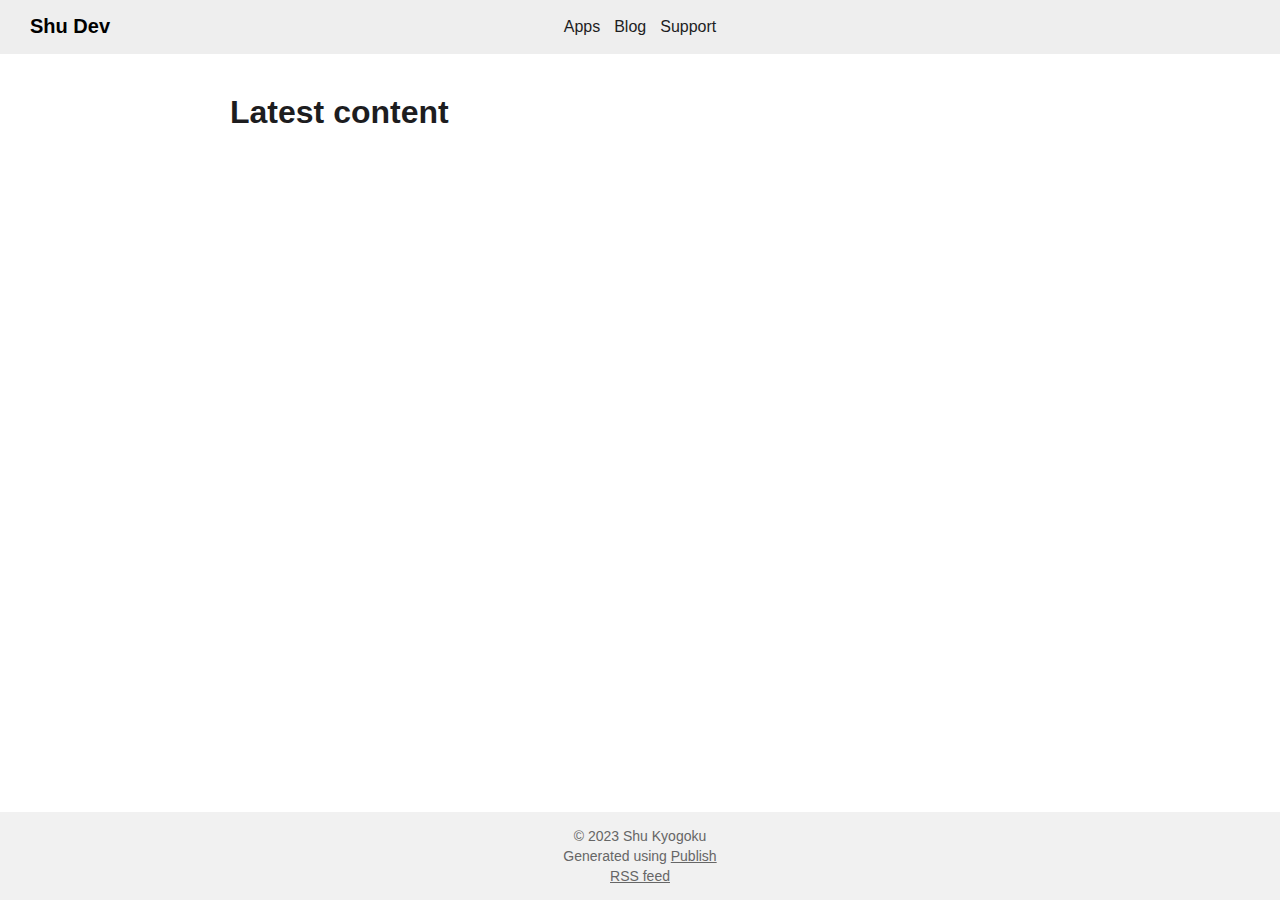
<file: index.html>
<!DOCTYPE html><html lang="en"><head><meta charset="UTF-8"/><meta property="og:site_name" content="Shu Dev"/><link rel="canonical" href="https://shudev.app"/><meta name="twitter:url" content="https://shudev.app"/><meta property="og:url" content="https://shudev.app"/><title>Welcome to ShuDevSite! | Shu Dev</title><meta name="twitter:title" content="Welcome to ShuDevSite! | Shu Dev"/><meta property="og:title" content="Welcome to ShuDevSite! | Shu Dev"/><meta name="description" content="Shu developer site"/><meta name="twitter:description" content="Shu developer site"/><meta property="og:description" content="Shu developer site"/><meta name="twitter:card" content="summary"/><link rel="stylesheet" href="/styles.css" type="text/css"/><script src="/script.js"></script><meta name="viewport" content="width=device-width, initial-scale=1.0"/><link rel="shortcut icon" href="/images/favicon.png" type="image/png"/><link rel="alternate" href="/feed.rss" type="application/rss+xml" title="Subscribe to Shu Dev"/></head><body><header><a href="/" class="site-name">Shu Dev</a><nav><ul><li><a href="/apps">Apps</a></li><li><a href="/blog">Blog</a></li><li><a href="/support">Support</a></li></ul></nav></header><div class="wrapper"><h1>Latest content</h1><ul class="post-item-list"></ul></div><footer><p>© 2023 Shu Kyogoku</p><p>Generated using <a href="https://github.com/johnsundell/publish">Publish</a></p><p><a href="/feed.rss">RSS feed</a></p></footer></body></html>
</file>
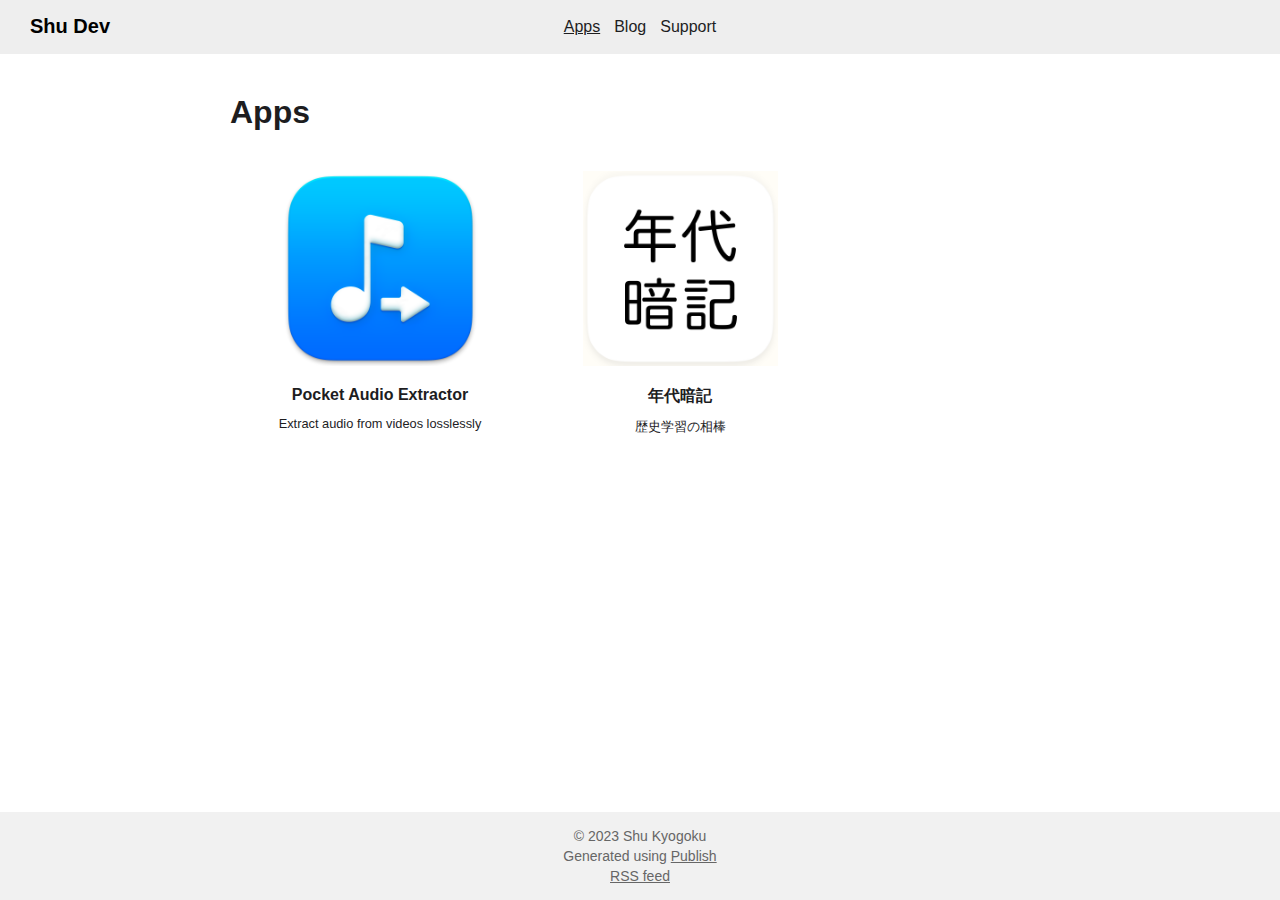
<file: apps/index.html>
<!DOCTYPE html><html lang="en"><head><meta charset="UTF-8"/><meta property="og:site_name" content="Shu Dev"/><link rel="canonical" href="https://shudev.app/apps"/><meta name="twitter:url" content="https://shudev.app/apps"/><meta property="og:url" content="https://shudev.app/apps"/><title>Apps | Shu Dev</title><meta name="twitter:title" content="Apps | Shu Dev"/><meta property="og:title" content="Apps | Shu Dev"/><meta name="description" content="Shu developer site"/><meta name="twitter:description" content="Shu developer site"/><meta property="og:description" content="Shu developer site"/><meta name="twitter:card" content="summary"/><link rel="stylesheet" href="/styles.css" type="text/css"/><script src="/script.js"></script><meta name="viewport" content="width=device-width, initial-scale=1.0"/><link rel="shortcut icon" href="/images/favicon.png" type="image/png"/><link rel="alternate" href="/feed.rss" type="application/rss+xml" title="Subscribe to Shu Dev"/></head><body><header><a href="/" class="site-name">Shu Dev</a><nav><ul><li><a href="/apps" class="selected">Apps</a></li><li><a href="/blog">Blog</a></li><li><a href="/support">Support</a></li></ul></nav></header><div class="wrapper"><h1>Apps</h1><ul class="product-item-list"><li><a href="/apps/pocketaudioextractor"><div class="product-item-container"><img src="/Icons/pocket_audio_extractor.png" alt="App Icon"/><h1>Pocket Audio Extractor</h1><p>Extract audio from videos losslessly</p></div></a></li><li><a href="/apps/epoch"><div class="product-item-container"><img src="/Icons/epoch.png" alt="App Icon"/><h1>年代暗記</h1><p>歴史学習の相棒</p></div></a></li></ul></div><footer><p>© 2023 Shu Kyogoku</p><p>Generated using <a href="https://github.com/johnsundell/publish">Publish</a></p><p><a href="/feed.rss">RSS feed</a></p></footer></body></html>
</file>
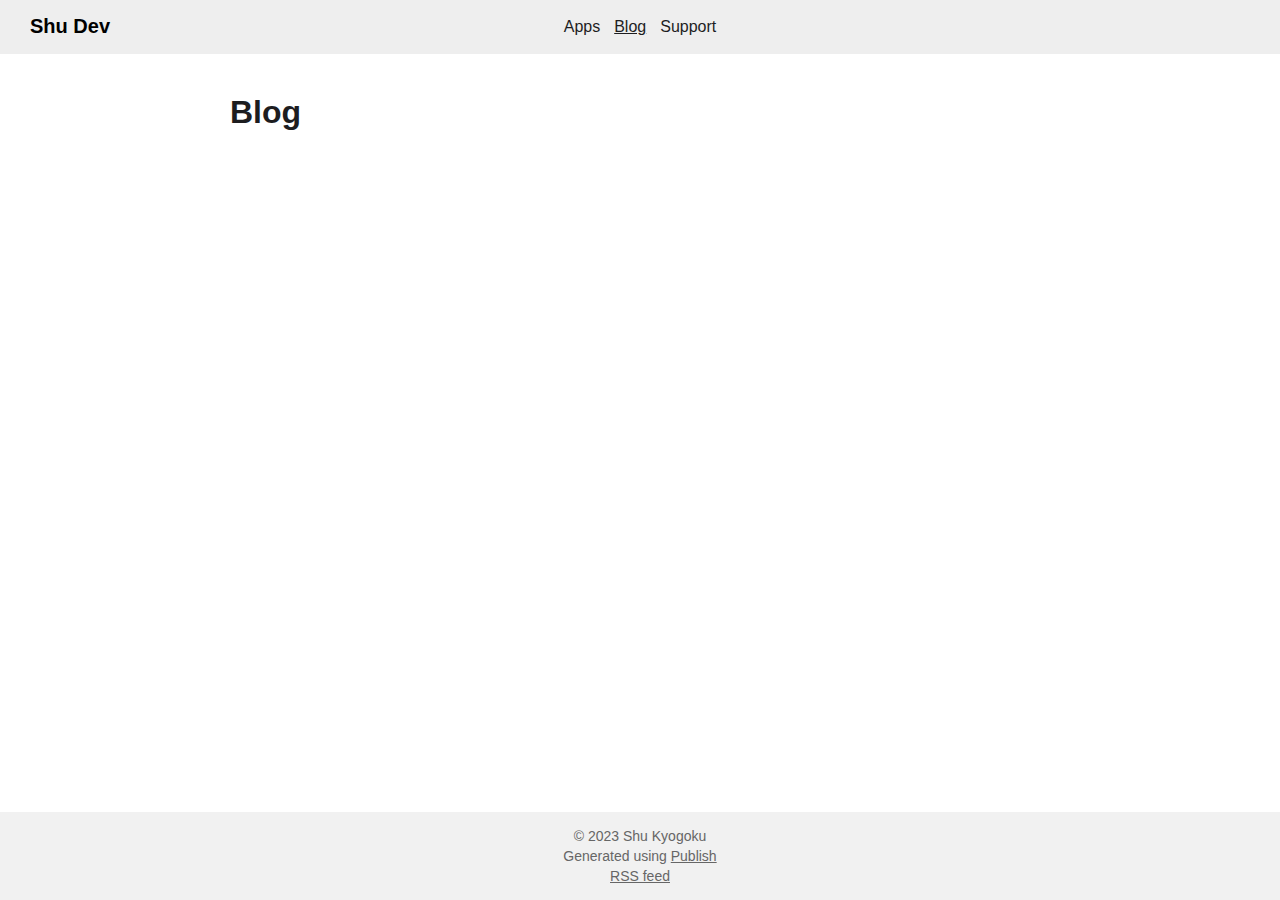
<file: blog/index.html>
<!DOCTYPE html><html lang="en"><head><meta charset="UTF-8"/><meta property="og:site_name" content="Shu Dev"/><link rel="canonical" href="https://shudev.app/blog"/><meta name="twitter:url" content="https://shudev.app/blog"/><meta property="og:url" content="https://shudev.app/blog"/><title>Blog | Shu Dev</title><meta name="twitter:title" content="Blog | Shu Dev"/><meta property="og:title" content="Blog | Shu Dev"/><meta name="description" content="Shu developer site"/><meta name="twitter:description" content="Shu developer site"/><meta property="og:description" content="Shu developer site"/><meta name="twitter:card" content="summary"/><link rel="stylesheet" href="/styles.css" type="text/css"/><script src="/script.js"></script><meta name="viewport" content="width=device-width, initial-scale=1.0"/><link rel="shortcut icon" href="/images/favicon.png" type="image/png"/><link rel="alternate" href="/feed.rss" type="application/rss+xml" title="Subscribe to Shu Dev"/></head><body><header><a href="/" class="site-name">Shu Dev</a><nav><ul><li><a href="/apps">Apps</a></li><li><a href="/blog" class="selected">Blog</a></li><li><a href="/support">Support</a></li></ul></nav></header><div class="wrapper"><h1>Blog</h1><ul class="post-item-list"></ul></div><footer><p>© 2023 Shu Kyogoku</p><p>Generated using <a href="https://github.com/johnsundell/publish">Publish</a></p><p><a href="/feed.rss">RSS feed</a></p></footer></body></html>
</file>
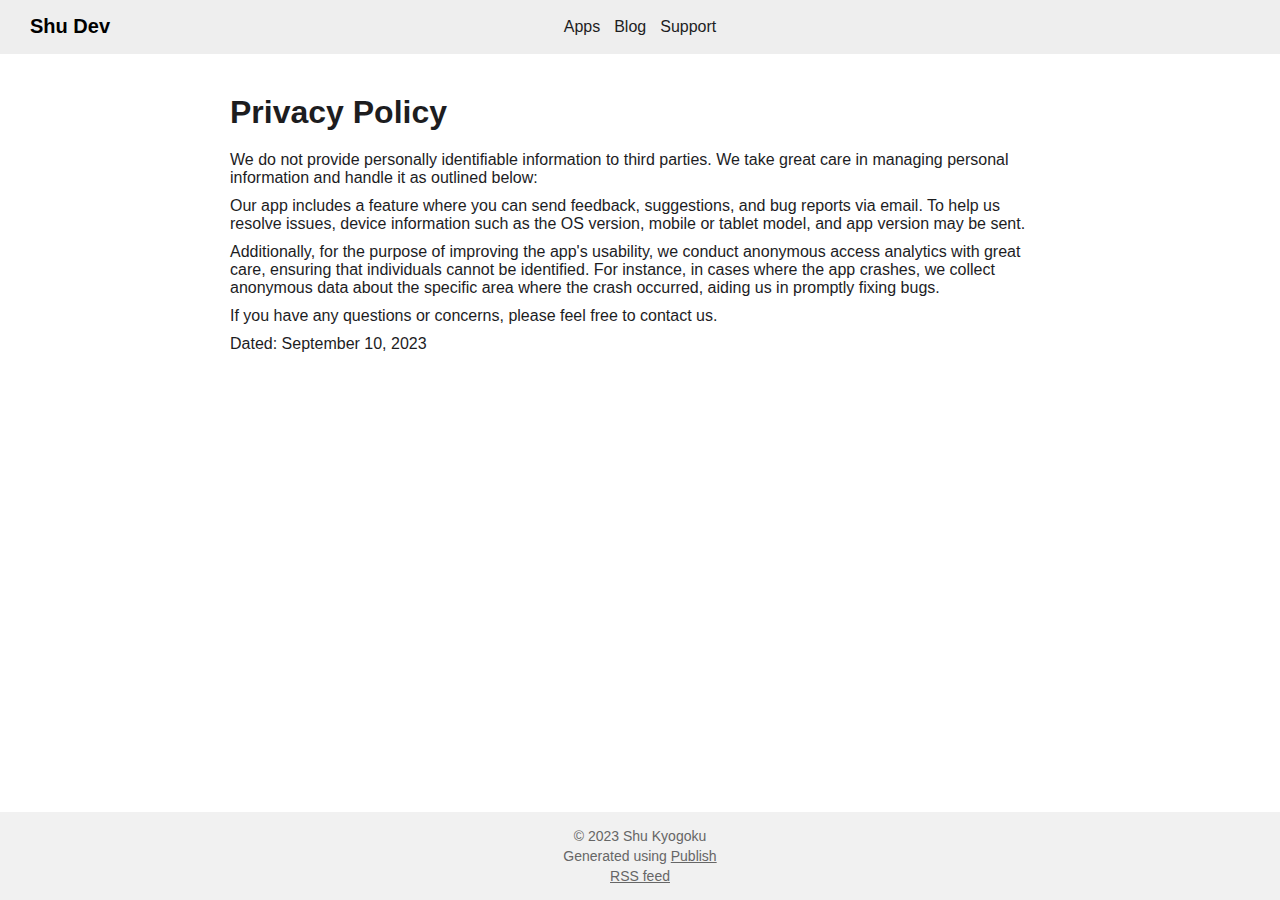
<file: privacypolicy/index.html>
<!DOCTYPE html><html lang="en"><head><meta charset="UTF-8"/><meta property="og:site_name" content="Shu Dev"/><link rel="canonical" href="https://shudev.app/privacypolicy"/><meta name="twitter:url" content="https://shudev.app/privacypolicy"/><meta property="og:url" content="https://shudev.app/privacypolicy"/><title>Privacy Policy | Shu Dev</title><meta name="twitter:title" content="Privacy Policy | Shu Dev"/><meta property="og:title" content="Privacy Policy | Shu Dev"/><meta name="description" content="Shu developer site"/><meta name="twitter:description" content="Shu developer site"/><meta property="og:description" content="Shu developer site"/><meta name="twitter:card" content="summary"/><link rel="stylesheet" href="/styles.css" type="text/css"/><script src="/script.js"></script><meta name="viewport" content="width=device-width, initial-scale=1.0"/><link rel="shortcut icon" href="/images/favicon.png" type="image/png"/><link rel="alternate" href="/feed.rss" type="application/rss+xml" title="Subscribe to Shu Dev"/></head><body><header><a href="/" class="site-name">Shu Dev</a><nav><ul><li><a href="/apps">Apps</a></li><li><a href="/blog">Blog</a></li><li><a href="/support">Support</a></li></ul></nav></header><div class="wrapper"><h1>Privacy Policy</h1><p>We do not provide personally identifiable information to third parties. We take great care in managing personal information and handle it as outlined below:</p><p>Our app includes a feature where you can send feedback, suggestions, and bug reports via email. To help us resolve issues, device information such as the OS version, mobile or tablet model, and app version may be sent.</p><p>Additionally, for the purpose of improving the app's usability, we conduct anonymous access analytics with great care, ensuring that individuals cannot be identified. For instance, in cases where the app crashes, we collect anonymous data about the specific area where the crash occurred, aiding us in promptly fixing bugs.</p><p>If you have any questions or concerns, please feel free to contact us.</p><p>Dated: September 10, 2023</p></div><footer><p>© 2023 Shu Kyogoku</p><p>Generated using <a href="https://github.com/johnsundell/publish">Publish</a></p><p><a href="/feed.rss">RSS feed</a></p></footer></body></html>
</file>
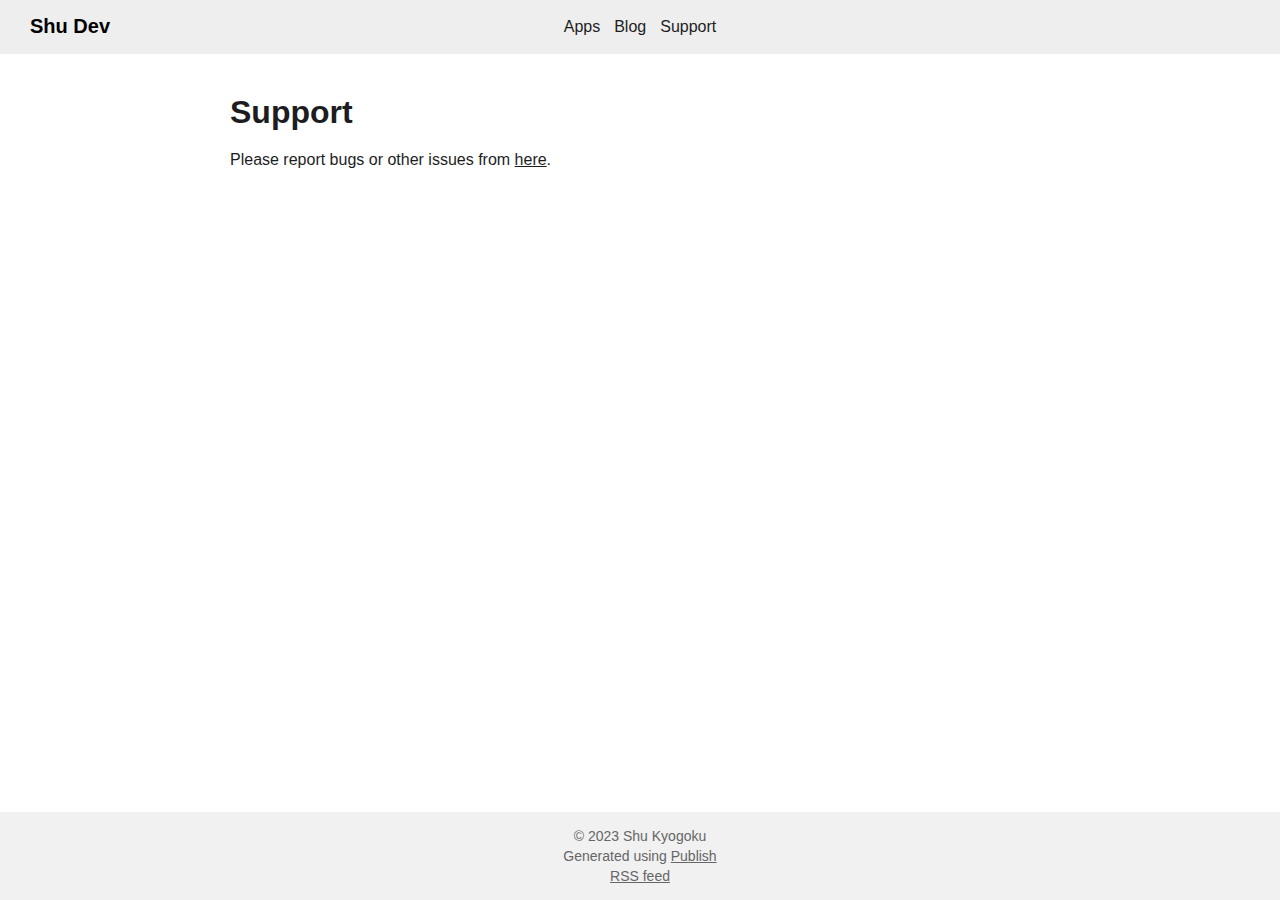
<file: support/index.html>
<!DOCTYPE html><html lang="en"><head><meta charset="UTF-8"/><meta property="og:site_name" content="Shu Dev"/><link rel="canonical" href="https://shudev.app/support"/><meta name="twitter:url" content="https://shudev.app/support"/><meta property="og:url" content="https://shudev.app/support"/><title>Support | Shu Dev</title><meta name="twitter:title" content="Support | Shu Dev"/><meta property="og:title" content="Support | Shu Dev"/><meta name="description" content="Shu developer site"/><meta name="twitter:description" content="Shu developer site"/><meta property="og:description" content="Shu developer site"/><meta name="twitter:card" content="summary"/><link rel="stylesheet" href="/styles.css" type="text/css"/><script src="/script.js"></script><meta name="viewport" content="width=device-width, initial-scale=1.0"/><link rel="shortcut icon" href="/images/favicon.png" type="image/png"/><link rel="alternate" href="/feed.rss" type="application/rss+xml" title="Subscribe to Shu Dev"/></head><body><header><a href="/" class="site-name">Shu Dev</a><nav><ul><li><a href="/apps">Apps</a></li><li><a href="/blog">Blog</a></li><li><a href="/support">Support</a></li></ul></nav></header><div class="wrapper"><h1>Support</h1><p>Please report bugs or other issues from <a href="mailto:support@shudev.app">here</a>.</p></div><footer><p>© 2023 Shu Kyogoku</p><p>Generated using <a href="https://github.com/johnsundell/publish">Publish</a></p><p><a href="/feed.rss">RSS feed</a></p></footer></body></html>
</file>
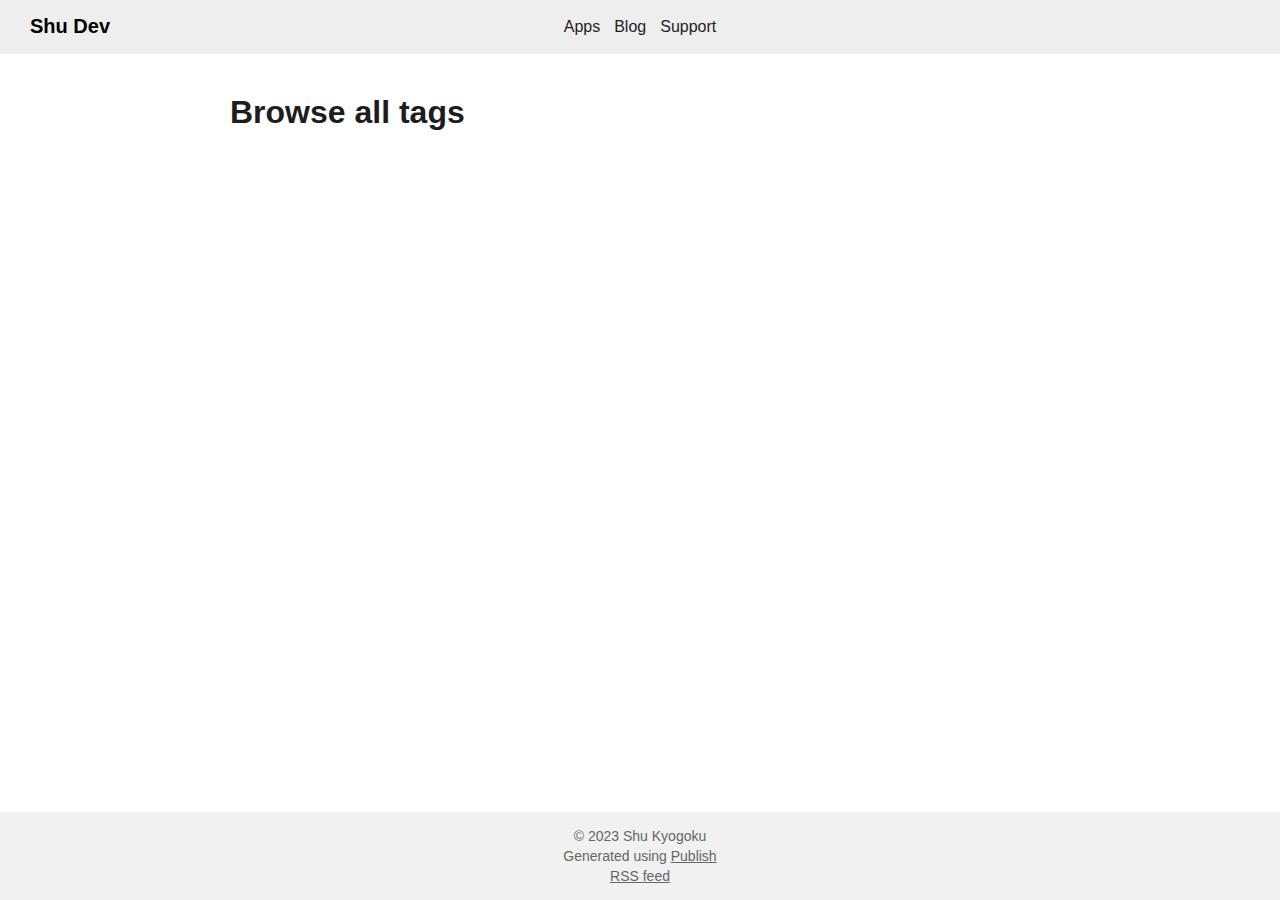
<file: tags/index.html>
<!DOCTYPE html><html lang="en"><head><meta charset="UTF-8"/><meta property="og:site_name" content="Shu Dev"/><link rel="canonical" href="https://shudev.app/tags"/><meta name="twitter:url" content="https://shudev.app/tags"/><meta property="og:url" content="https://shudev.app/tags"/><title>Shu Dev</title><meta name="twitter:title" content="Shu Dev"/><meta property="og:title" content="Shu Dev"/><meta name="description" content="Shu developer site"/><meta name="twitter:description" content="Shu developer site"/><meta property="og:description" content="Shu developer site"/><meta name="twitter:card" content="summary"/><link rel="stylesheet" href="/styles.css" type="text/css"/><script src="/script.js"></script><meta name="viewport" content="width=device-width, initial-scale=1.0"/><link rel="shortcut icon" href="/images/favicon.png" type="image/png"/><link rel="alternate" href="/feed.rss" type="application/rss+xml" title="Subscribe to Shu Dev"/></head><body><header><a href="/" class="site-name">Shu Dev</a><nav><ul><li><a href="/apps">Apps</a></li><li><a href="/blog">Blog</a></li><li><a href="/support">Support</a></li></ul></nav></header><div class="wrapper"><h1>Browse all tags</h1><ul class="all-tags"></ul></div><footer><p>© 2023 Shu Kyogoku</p><p>Generated using <a href="https://github.com/johnsundell/publish">Publish</a></p><p><a href="/feed.rss">RSS feed</a></p></footer></body></html>
</file>
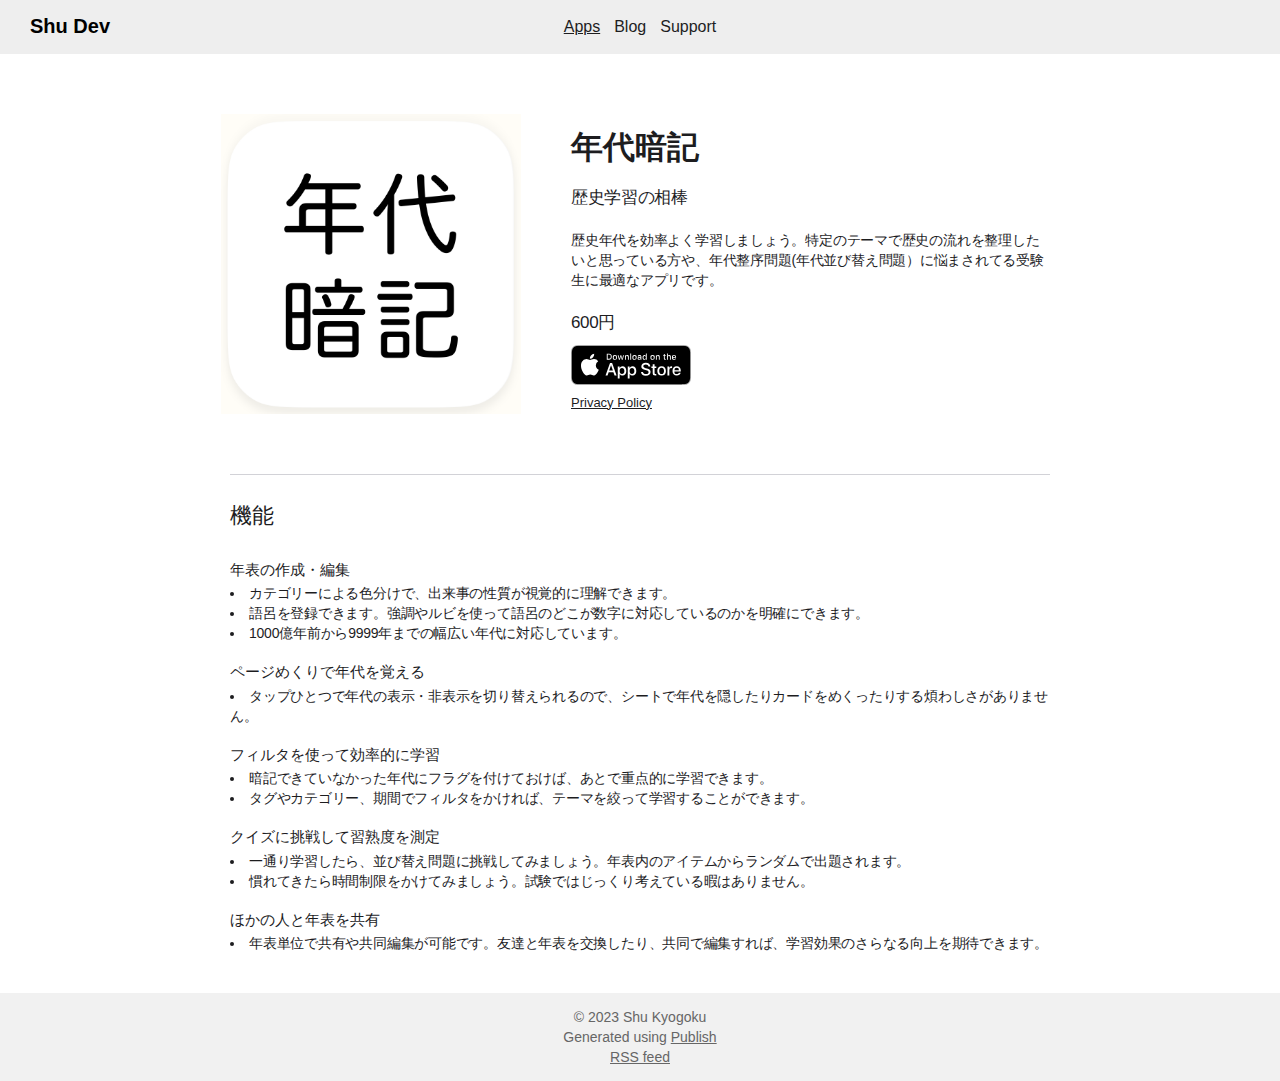
<file: apps/epoch/index.html>
<!DOCTYPE html><html lang="en"><head><meta charset="UTF-8"/><meta property="og:site_name" content="Shu Dev"/><link rel="canonical" href="https://shudev.app/apps/epoch"/><meta name="twitter:url" content="https://shudev.app/apps/epoch"/><meta property="og:url" content="https://shudev.app/apps/epoch"/><title>機能 | Shu Dev</title><meta name="twitter:title" content="機能 | Shu Dev"/><meta property="og:title" content="機能 | Shu Dev"/><meta name="description" content="Shu developer site"/><meta name="twitter:description" content="Shu developer site"/><meta property="og:description" content="Shu developer site"/><meta name="twitter:card" content="summary"/><link rel="stylesheet" href="/styles.css" type="text/css"/><script src="/script.js"></script><meta name="viewport" content="width=device-width, initial-scale=1.0"/><link rel="shortcut icon" href="/images/favicon.png" type="image/png"/><link rel="alternate" href="/feed.rss" type="application/rss+xml" title="Subscribe to Shu Dev"/></head><body><header><a href="/" class="site-name">Shu Dev</a><nav><ul><li><a href="/apps" class="selected">Apps</a></li><li><a href="/blog">Blog</a></li><li><a href="/support">Support</a></li></ul></nav></header><div class="wrapper"><div class="product-topper"><img src="/Icons/epoch.png" alt="App Icon" class="product-icon"/><div class="product-topper-textarea"><h1 class="product-title">年代暗記</h1><h3 class="product-subtitle">歴史学習の相棒</h3><p class="product-description">歴史年代を効率よく学習しましょう。特定のテーマで歴史の流れを整理したいと思っている方や、年代整序問題(年代並び替え問題）に悩まされてる受験生に最適なアプリです。</p><p class="product-price">600円</p><a href="https://apps.apple.com/jp/app/id6470111481" class="app-store"><img src="/Apple/Download-on-the-App-Store/US/Download_on_App_Store/Black_lockup/SVG/Download_on_the_App_Store_Badge_US-UK_RGB_blk_092917.svg" alt="Download on the App Store"/></a><a href="/privacypolicy" class="product-privacypolicy">Privacy Policy</a></div></div><div class="product-content"><h1>機能</h1><h2>年表の作成・編集</h2><ul><li>カテゴリーによる色分けで、出来事の性質が視覚的に理解できます。</li><li>語呂を登録できます。強調やルビを使って語呂のどこが数字に対応しているのかを明確にできます。</li><li>1000億年前から9999年までの幅広い年代に対応しています。</li></ul><h2>ページめくりで年代を覚える</h2><ul><li>タップひとつで年代の表示・非表示を切り替えられるので、シートで年代を隠したりカードをめくったりする煩わしさがありません。</li></ul><h2>フィルタを使って効率的に学習</h2><ul><li>暗記できていなかった年代にフラグを付けておけば、あとで重点的に学習できます。</li><li>タグやカテゴリー、期間でフィルタをかければ、テーマを絞って学習することができます。</li></ul><h2>クイズに挑戦して習熟度を測定</h2><ul><li>一通り学習したら、並び替え問題に挑戦してみましょう。年表内のアイテムからランダムで出題されます。</li><li>慣れてきたら時間制限をかけてみましょう。試験ではじっくり考えている暇はありません。</li></ul><h2>ほかの人と年表を共有</h2><ul><li>年表単位で共有や共同編集が可能です。友達と年表を交換したり、共同で編集すれば、学習効果のさらなる向上を期待できます。</li></ul></div></div><footer><p>© 2023 Shu Kyogoku</p><p>Generated using <a href="https://github.com/johnsundell/publish">Publish</a></p><p><a href="/feed.rss">RSS feed</a></p></footer></body></html>
</file>
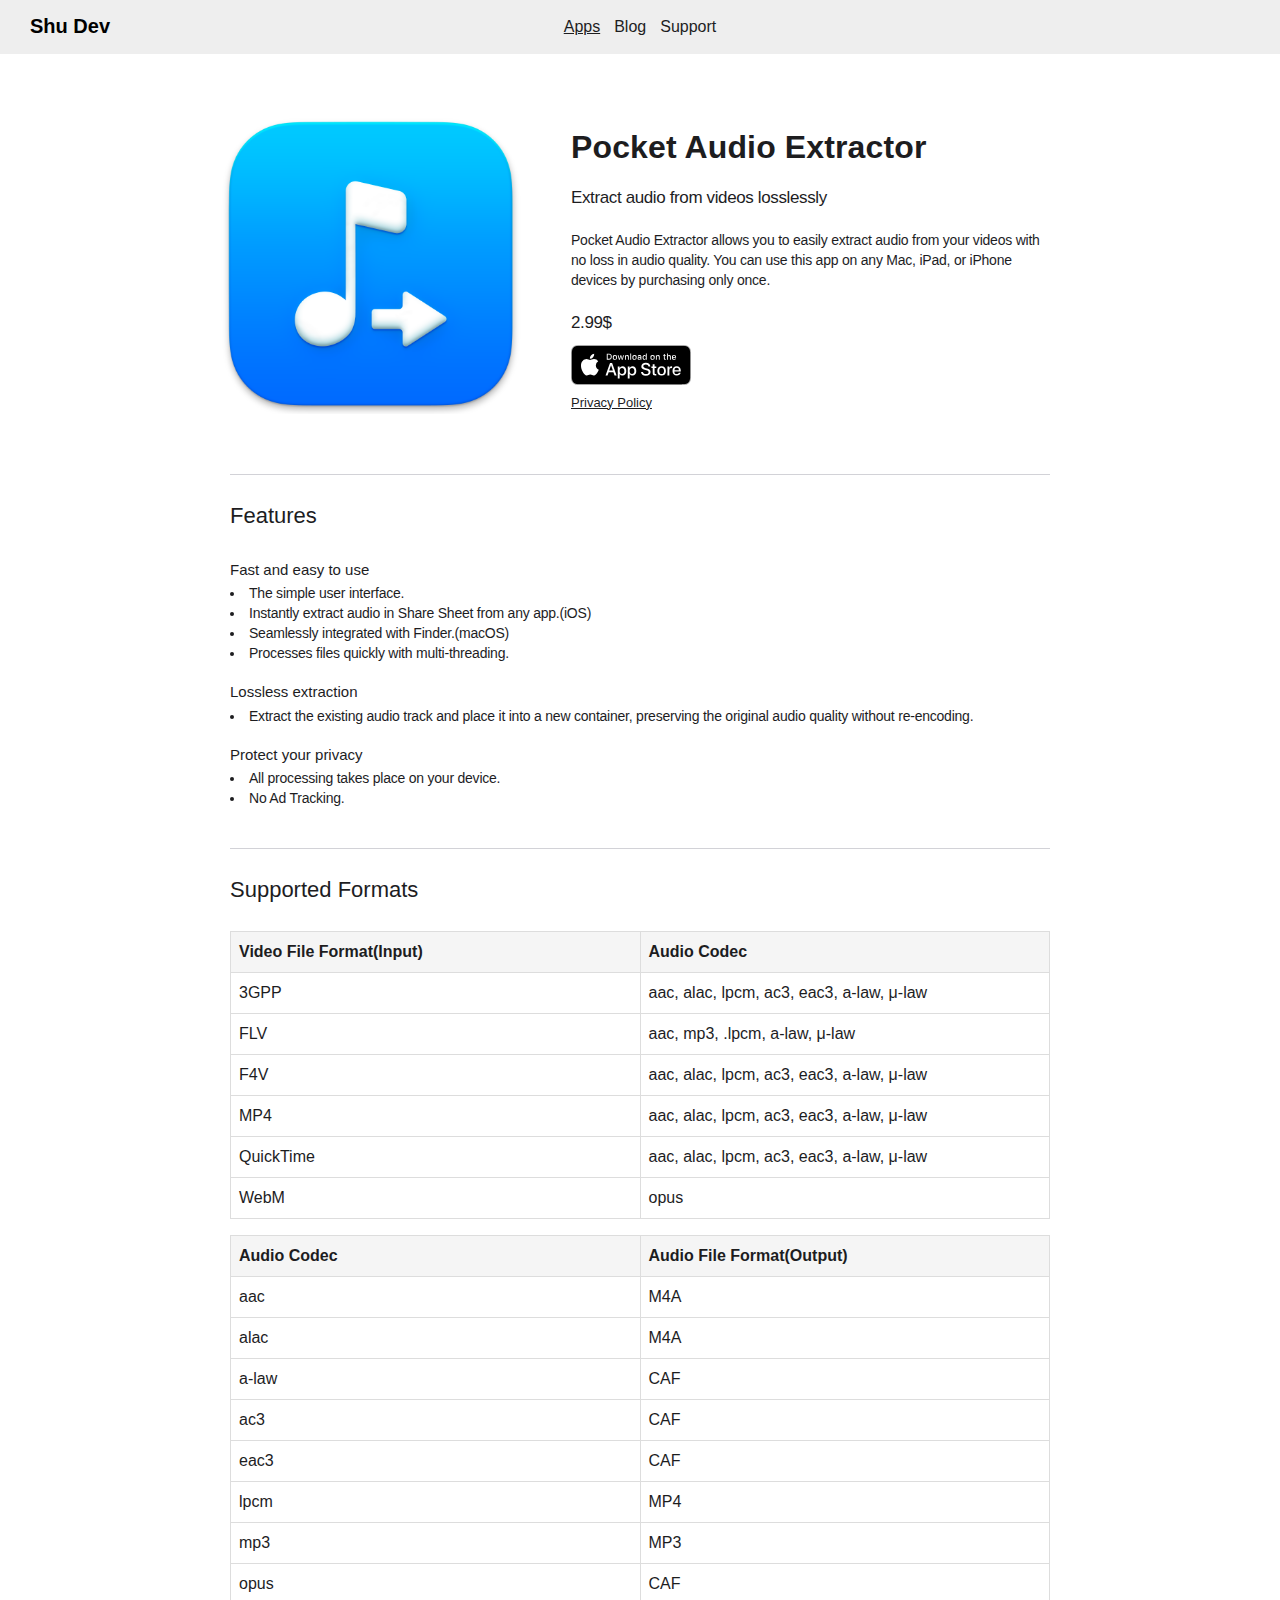
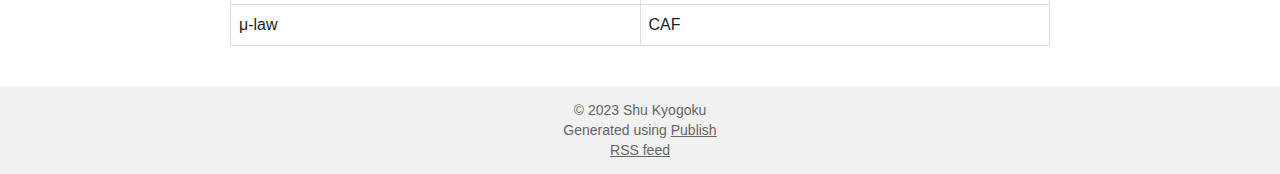
<file: apps/pocketaudioextractor/index.html>
<!DOCTYPE html><html lang="en"><head><meta charset="UTF-8"/><meta property="og:site_name" content="Shu Dev"/><link rel="canonical" href="https://shudev.app/apps/pocketaudioextractor"/><meta name="twitter:url" content="https://shudev.app/apps/pocketaudioextractor"/><meta property="og:url" content="https://shudev.app/apps/pocketaudioextractor"/><title>Features | Shu Dev</title><meta name="twitter:title" content="Features | Shu Dev"/><meta property="og:title" content="Features | Shu Dev"/><meta name="description" content="Shu developer site"/><meta name="twitter:description" content="Shu developer site"/><meta property="og:description" content="Shu developer site"/><meta name="twitter:card" content="summary"/><link rel="stylesheet" href="/styles.css" type="text/css"/><script src="/script.js"></script><meta name="viewport" content="width=device-width, initial-scale=1.0"/><link rel="shortcut icon" href="/images/favicon.png" type="image/png"/><link rel="alternate" href="/feed.rss" type="application/rss+xml" title="Subscribe to Shu Dev"/></head><body><header><a href="/" class="site-name">Shu Dev</a><nav><ul><li><a href="/apps" class="selected">Apps</a></li><li><a href="/blog">Blog</a></li><li><a href="/support">Support</a></li></ul></nav></header><div class="wrapper"><div class="product-topper"><img src="/Icons/pocket_audio_extractor.png" alt="App Icon" class="product-icon"/><div class="product-topper-textarea"><h1 class="product-title">Pocket Audio Extractor</h1><h3 class="product-subtitle">Extract audio from videos losslessly</h3><p class="product-description">Pocket Audio Extractor allows you to easily extract audio from your videos with no loss in audio quality. You can use this app on any Mac, iPad, or iPhone devices by purchasing only once.</p><p class="product-price">2.99$</p><a href="https://apps.apple.com/app/id6462839131" class="app-store"><img src="/Apple/Download-on-the-App-Store/US/Download_on_App_Store/Black_lockup/SVG/Download_on_the_App_Store_Badge_US-UK_RGB_blk_092917.svg" alt="Download on the App Store"/></a><a href="/privacypolicy" class="product-privacypolicy">Privacy Policy</a></div></div><div class="product-content"><h1>Features</h1><h2>Fast and easy to use</h2><ul><li>The simple user interface.</li><li>Instantly extract audio in Share Sheet from any app.(iOS)</li><li>Seamlessly integrated with Finder.(macOS)</li><li>Processes files quickly with multi-threading.</li></ul><h2>Lossless extraction</h2><ul><li>Extract the existing audio track and place it into a new container, preserving the original audio quality without re-encoding.</li></ul><h2>Protect your privacy</h2><ul><li>All processing takes place on your device.</li><li>No Ad Tracking.</li></ul><h1>Supported Formats</h1><table><thead><tr><th align="left">Video File Format(Input)</th><th align="left">Audio Codec</th></tr></thead><tbody><tr><td align="left">3GPP</td><td align="left">aac, alac, lpcm, ac3, eac3, a-law, μ-law</td></tr><tr><td align="left">FLV</td><td align="left">aac, mp3, .lpcm, a-law, μ-law</td></tr><tr><td align="left">F4V</td><td align="left">aac, alac, lpcm, ac3, eac3, a-law, μ-law</td></tr><tr><td align="left">MP4</td><td align="left">aac, alac, lpcm, ac3, eac3, a-law, μ-law</td></tr><tr><td align="left">QuickTime</td><td align="left">aac, alac, lpcm, ac3, eac3, a-law, μ-law</td></tr><tr><td align="left">WebM</td><td align="left">opus</td></tr></tbody></table><table><thead><tr><th align="left">Audio Codec</th><th align="left">Audio File Format(Output)</th></tr></thead><tbody><tr><td align="left">aac</td><td align="left">M4A</td></tr><tr><td align="left">alac</td><td align="left">M4A</td></tr><tr><td align="left">a-law</td><td align="left">CAF</td></tr><tr><td align="left">ac3</td><td align="left">CAF</td></tr><tr><td align="left">eac3</td><td align="left">CAF</td></tr><tr><td align="left">lpcm</td><td align="left">MP4</td></tr><tr><td align="left">mp3</td><td align="left">MP3</td></tr><tr><td align="left">opus</td><td align="left">CAF</td></tr><tr><td align="left">μ-law</td><td align="left">CAF</td></tr></tbody></table></div></div><footer><p>© 2023 Shu Kyogoku</p><p>Generated using <a href="https://github.com/johnsundell/publish">Publish</a></p><p><a href="/feed.rss">RSS feed</a></p></footer></body></html>
</file>
<file: styles.css>
/**
*  Publish Foundation theme
*  Copyright (c) John Sundell 2019
*  MIT license, see LICENSE file for details
*/

* {
    margin: 0;
    padding: 0;
    box-sizing: border-box;
}

body {
    background: #fff;
    color: #1d1d1f;
    font-family: SF Pro Text, -apple-system, BlinkMacSystemFont, Helvetica Neue, Helvetica,Arial, sans-serif;
    display: flex;
    flex-direction: column;
    min-height: 100vh;
}

.wrapper {
    max-width: 900px;
    margin-left: auto;
    margin-right: auto;
    padding: 40px;
    text-align: left;
    width: 100%;
}

header {
    padding-top: 15px;
    padding-bottom: 15px;
    background-color: #eee;
    display: flex;
    flex-direction: row;
    justify-content: center;
}


header a {
    text-decoration: none;
}

header .bar {
    width: 20px;
    height: 2px;
    background-color: #333;
    margin: 4.5px 0;
}

header .site-name {
    position: absolute;
    left: 0;
    margin-left: 30px;
    font-size: 20px;
    color: #000;
    font-weight: 600;
    font-family: SF Pro Display, -apple-system, BlinkMacSystemFont, Helvetica Neue, Helvetica, Arial, sans-serif;
}

nav {
    position: relative;
    flex-direction: column;
    background-color: #eee;
    margin-left: calc(100vw - 100%); /* Add scroll bar width offset. */
}

header.active {
    position: sticky;
}

nav ul {
    display: flex;
    flex-direction: row;
}

nav li {
    display: inline-block;
    margin: 0 7px;
    line-height: 1.5em;
}

nav li a.selected {
    text-decoration: underline;
}

@media(max-width: 600px) {
    header {
        justify-content: right;
    }
    
    header .site-name {
        margin-left: 25px;
    }
    
    header nav {
        margin-right: 20px;
    }
}

h1 {
    margin-bottom: 20px;
    font-size: 2em;
}

h2 {
    margin: 20px 0;
}

h3 {
    margin: 20px 0;
}

p {
    margin-bottom: 10px;
}

a {
    color: inherit;
}

.description {
    margin-bottom: 40px;
}

.post-item-list > li {
    display: block;
    padding: 20px;
    border-radius: 20px;
    background-color: #eee;
    margin-bottom: 20px;
}

.post-item-list > li:last-child {
    margin-bottom: 0;
}

.post-item-list h1 {
    margin-bottom: 15px;
    font-size: 1.3em;
}

.post-item-list p {
    margin-bottom: 0;
}

.product-item-list {
  display: flex;
}

@media(max-width: 600px) {
    .product-item-list {
        display: flex;
        flex-direction: column;
        align-items: center;
        justify-content: center;
    }
}

.product-item-list > li {
    list-style-type: none;
    max-width: 300px;
}

.product-item-list a {
    text-decoration: none;
}

.product-item-container {
  display: flex;
  padding: 20px;
  flex-direction: column;
  align-items: center;
  justify-content: center;
  border-radius: 20px;
  max-width: 300px;
}

.product-item-container img {
    width: 75%;
    height: 75%;
    margin-top: 0px;
    margin-bottom: 20px;
}

.product-item-container h1 {
    margin-bottom: 12px;
    font-size: 1em;
}

.product-item-container p {
    font-size: 0.8em;
}

.product-topper {
    display: flex;
    padding-top: 20px;
    padding-bottom: 20px;
    flex-direction: row;
    align-items: center;
    justify-content: center;
}

@media(max-width: 600px) {
    .product-topper {
        display: flex;
        flex-direction: column;
        align-items: center;
        justify-content: center;
    }
}

.product-topper img {
    max-width: 300px;
    max-height: 300px;
    display: block
}

.product-topper-textarea {
    padding-left: 50px;
}

.product-icon {
    margin-left: -9px;
}

.product-title {
    margin-top: 10px;
    font-size: 32px;
    line-height: 1.125;
    font-weight: 600;
    letter-spacing: .004em;
    font-family: SF Pro Display, -apple-system, BlinkMacSystemFont, Helvetica Neue, Helvetica,Arial, sans-serif;
}

.product-subtitle {
    font-size: 17px;
    line-height: 1.47059;
    font-weight: 500;
    letter-spacing: -.022em;
    font-family: SF Pro Text, -apple-system, BlinkMacSystemFont ,Helvetica Neue, Helvetica, Arial, sans-serif;
    font-weight: 500;
    color: #1d1d1f;
}

.product-description {
    font-size: 14px;
    line-height: 1.42859;
    font-weight: 400;
    letter-spacing: -.016em;
    font-family: SF Pro Text, -apple-system, BlinkMacSystemFont, Helvetica Neue, Helvetica, Arial, sans-serif;
    margin-top: 20px;
}

.product-price {
    font-size: 17px;
    line-height: 1.47059;
    font-weight: 400;
    letter-spacing: -.022em;
    font-family: SF Pro Text, -apple-system, BlinkMacSystemFont, Helvetica Neue, Helvetica, Arial, sans-serif;
    margin-top: 20px;
}

.product-privacypolicy {
    font-size: 13px;
    display: block;
    margin-top: 10px;
}

.app-store {
    margin-top: 20px;
}

.product-content {
    display: flex;
    flex-direction: column;
}

.product-content {
    color: #1d1d1f;
    font-style: normal;
}

.product-content h1, h2, h3, h4, h5, h6 {
  font-weight: 600;
  color: #1d1d1f;
}


.product-content h1 {
    margin-top: 40px;
    margin-bottom: 12px;
    border-top: 1px solid #d2d2d7;
    font-size: 22px;
    line-height: 1.125;
    font-weight: 500;
    font-family: SF Pro Display, -apple-system, BlinkMacSystemFont, Helvetica Neue, Helvetica, Arial, sans-serif;
    padding: 29px 0 0px;
    width: 100%;
}

.product-content h2 {
    font-size: 15px;
    line-height: 1.16667;
    font-weight: 500;
    font-family: SF Pro Text, -apple-system, BlinkMacSystemFont, Helvetica Neue, Helvetica, Arial, sans-serif;
    margin: 0px;
    padding-top: 20px;
    padding-bottom: 5px;
    word-wrap: break-word;
}

.product-content h3 {
    margin: 15px 0;
    font-size: 1.1em;
}

.product-content table {
    border-collapse: collapse;
    min-width: 280px;
    max-width: 100%;
    margin-top: 1em;
    color: #1d1d1f;
}

.product-content th {
    font-weight: 600;
    background: #f5f5f5;
    width: 50%;
}

.product-content td, th {
    padding: 8px;
    line-height: 1.5;
    border: 1px solid #ddd;
    vertical-align: top;
}

.product-content li {
    list-style-position: inside;
    font-size: 14px;
    line-height: 1.42859;
    font-weight: 400;
    letter-spacing: -.016em;
    font-family: SF Pro Text, -apple-system, BlinkMacSystemFont, Helvetica Neue, Helvetica, Arial, sans-serif;
}

.tag-list {
    margin-bottom: 15px;
}

.tag-list li,
.tag {
    display: inline-block;
    background-color: #000;
    color: #ddd;
    padding: 4px 6px;
    border-radius: 5px;
    margin-right: 5px;
}

.tag-list a,
.tag a {
    text-decoration: none;
}

.item-page .tag-list {
    display: inline-block;
}

.content {
    margin-bottom: 40px;
}

.browse-all {
    display: block;
    margin-bottom: 30px;
}

.all-tags li {
    font-size: 1.4em;
    margin-right: 10px;
    padding: 6px 10px;
}

footer {
    display: flex;
    flex-direction: column;
    align-items: center;
    justify-content: center;
    background-color: #f1f1f1;
    color: #666;
    padding: 14px 40px;
    margin-top: auto;
    font-family: SF Pro Text, -apple-system, BlinkMacSystemFont, Helvetica Neue, HelveticaNeue, Helvetica, Arial, sans-serif;
}

footer p {
    font-size: 14px;
    margin: 2px;
}

/*@media (prefers-color-scheme: dark) {*/
/*    body {*/
/*        background-color: #222;*/
/*    }*/
/**/
/*    body,*/
/*    header .site-name {*/
/*        color: #ddd;*/
/*    }*/
/**/
/*    .post-item-list > li {*/
/*        background-color: #333;*/
/*    }*/
/*    */
/*    .product-item-container {*/
/*        background-color: #333;*/
/*        border: 1.5px solid transparent;*/
/*    }*/
/**/
/*    header {*/
/*        background-color: #000;*/
/*    }*/
/*}*/

@media(max-width: 600px) {
    /*    .wrapper {*/
    /*        padding: 40px 20px;*/
    /*    }*/
    
    .product-topper-textarea {
        padding: 0px;
    }
    
    .product-topper img {
        margin-bottom: 35px;
    }
    
    .product-icon {
        margin-left: 0px;
    }
}

/* Product Image Slider */
/*.product-image-slider {*/
/*  width: 100%;*/
/*  position: relative;*/
/*  margin: 0 auto;*/
/*  overflow: hidden;*/
/*  display: flex;*/
/*  border-radius: 6px;*/
/*}*/
/**/
/*.product-image-slide {*/
/*  width: 100%;*/
/*  flex-shrink: 0;*/
/*  position: relative;*/
/*  top: 0;*/
/*  left: 0;*/
/*  transition: all 0.6s ease-in-out;*/
/*}*/
/**/
/*.product-image-slide-content {*/
/*  width: 100%;*/
/*  height: 400px;*/
/*  background-color: #c8e4ff;*/
/*}*/
/**/
/*.product-image-slide-content img {*/
/*  width:100%;*/
/*  object-fit: cover;*/
/*  height: 100%;*/
/*}*/
/**/
/*.prev,*/
/*.next {*/
/*  cursor: pointer;*/
/*  position: absolute;*/
/*  top: 50%;*/
/*  width: auto;*/
/*  height: 65px;*/
/*  padding: 16px;*/
/*  margin-top: -28px;*/
/*  color: white;*/
/*  font-weight: bold;*/
/*  font-size: 18px;*/
/*  transition: all 0.2s ease;*/
/*  border-radius: 0 4px 4px 0;*/
/*  user-select: none;*/
/*}*/
/**/
/*.next {*/
/*  right: 0;*/
/*  border-radius: 4px 0 0 4px;*/
/*}*/
/**/
/*.prev:hover,*/
/*.next:hover {*/
/*  background-color: rgba(107, 182, 255, 0.8);*/
/*}*/
/**/
/*.numbertext {*/
/*  color: white;*/
/*  font-size: 12px;*/
/*  font-weight: bold;*/
/*  padding: 8px 16px;*/
/*  position: absolute;*/
/*  top: 0;*/
/*}*/
/**/
/*.dots {*/
/*  height: 15px;*/
/*  padding: 0;*/
/*  position: absolute;*/
/*  bottom: 22px;*/
/*  width: 100%;*/
/*  text-align: center;*/
/*}*/
/**/
/*.dot {*/
/*  cursor: pointer;*/
/*  height: 15px;*/
/*  width: 15px;*/
/*  margin: 10px 4px;*/
/*  background-color: white;*/
/*  border-radius: 50%;*/
/*  display: inline-block;*/
/*  transition: all 0.2s ease;*/
/*}*/
/**/
/*.dot:hover {*/
/*  background-color: rgba(107, 182, 255, 0.8);*/
/*}*/
</file>
